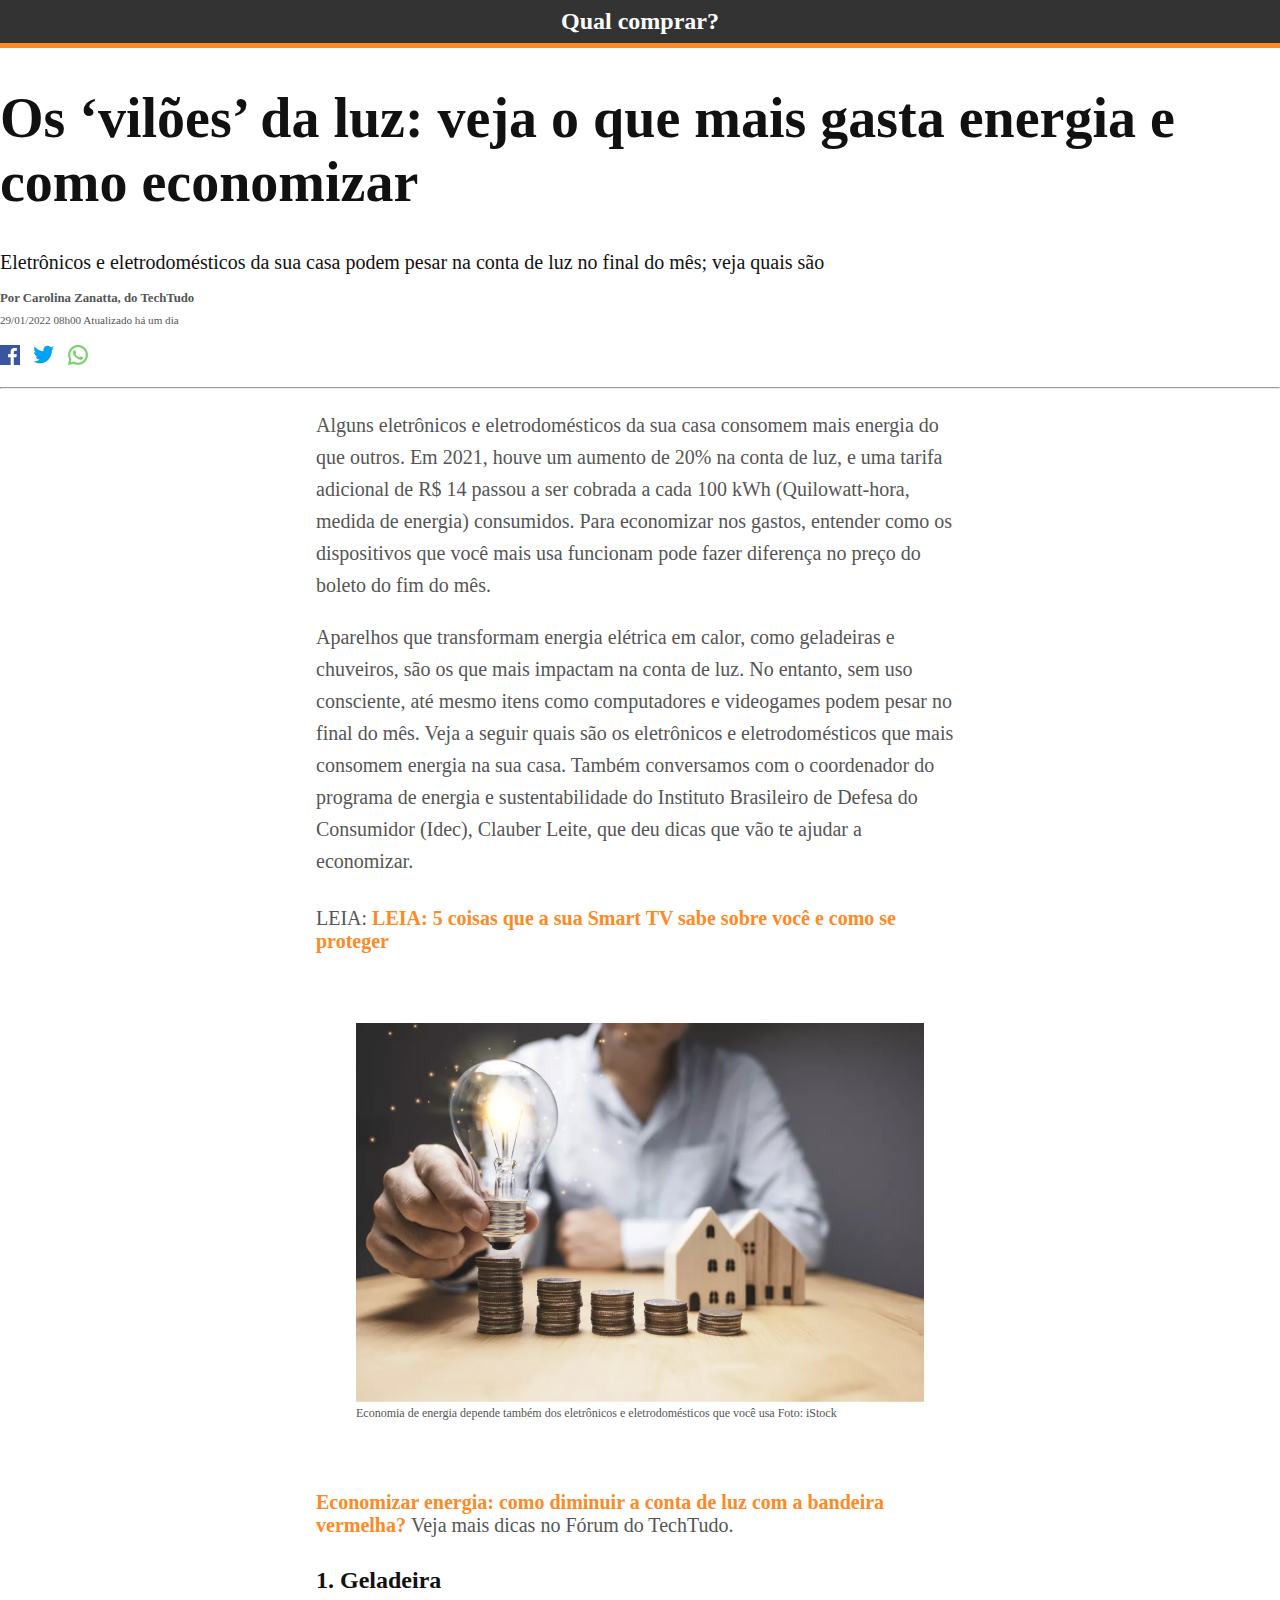
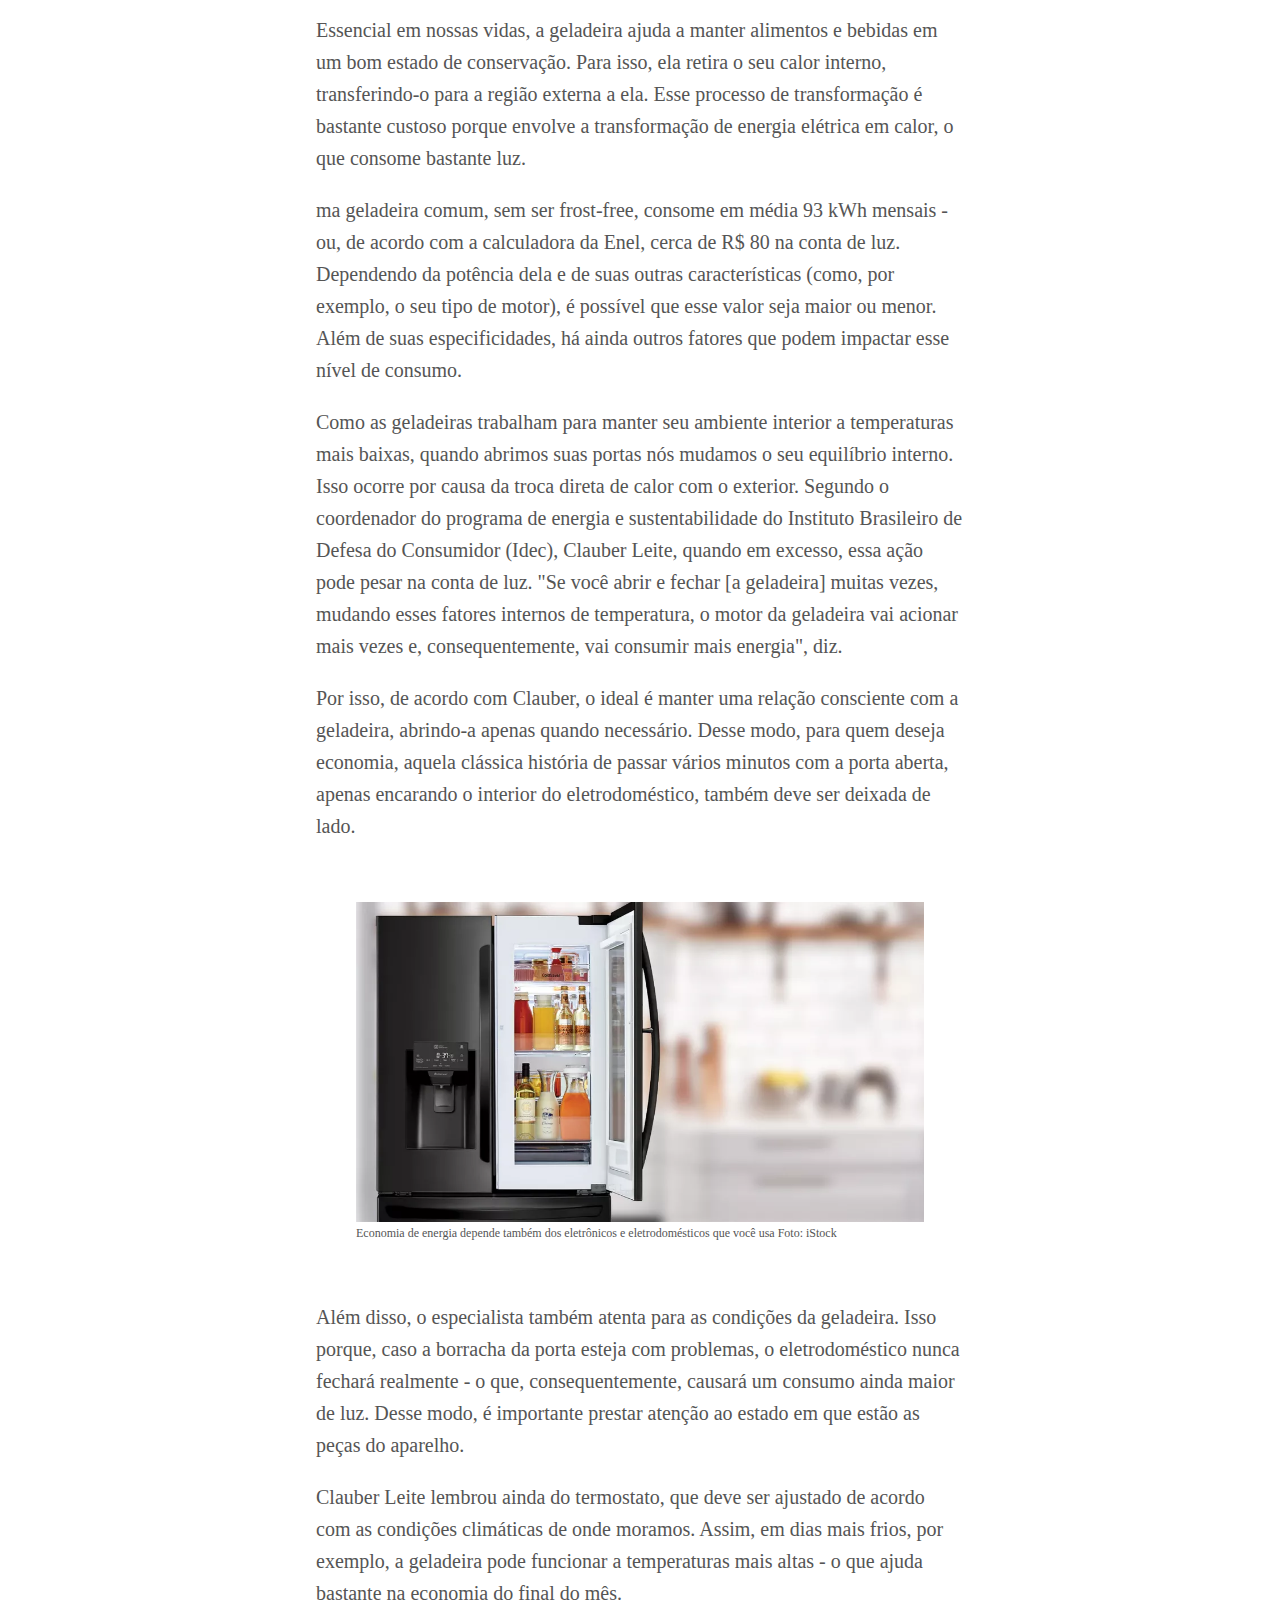
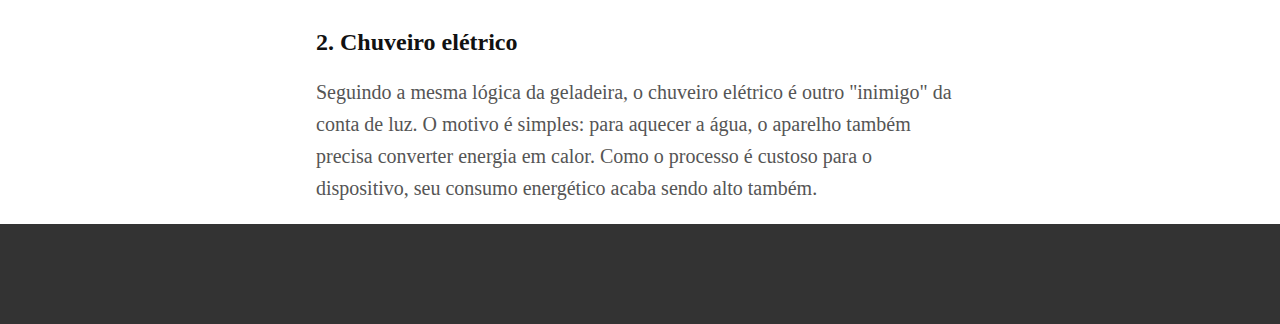
<file: Aula/PaginaDeNavegacao/index.html>
<!DOCTYPE html>
<html lang="en">

<head>
    <meta charset="UTF-8">
    <meta name="viewport" content="width=device-width, initial-scale=1.0">
    <link rel="stylesheet" href="./style.css">
    <link rel="preconnect" href="https://fonts.googleapis.com">
    <link rel="preconnect" href="https://fonts.gstatic.com" crossorigin>
    <link href="https://fonts.googleapis.com/css2?family=Open+Sans:ital,wght@0,300..800;1,300..800&display=swap"
        rel="stylesheet">
    <title>Qual comprar</title>
</head>

<body>
    <div class="top-bar">Qual comprar?</div>

    <div class="Container">
        <div class="header">
            <h1 class="headline">Os ‘vilões’ da luz: veja o que mais 
                gasta energia e como economizar
            </h1>
            <h2 class="subtitle">
                Eletrônicos e eletrodomésticos da sua casa podem pesar na conta de luz no final do mês;
                veja quais são
            </h2>

            <div>
                <div class="author">
                    Por Carolina Zanatta, do TechTudo
                </div>
                <small>
                    <sub>
                        29/01/2022 08h00 Atualizado há um dia
                    </sub>
                </small>
            </div>
            <div class="social-icons">
                <a href="">
                    <img class="social-icon" src="./images/facebook.png" alt="facebook">
                </a>

                <a href="">
                    <img class="social-icon" src="./images/twitter.png" alt="twitter">
                </a>

                <a href="">
                    <img class="social-icon" src="./images/whatsapp.png" alt="whatsapp">
                </a>
            </div>
            <hr>

        </div>

        <div class="content">
            <p>
                Alguns eletrônicos e eletrodomésticos da sua casa consomem mais
                energia do que outros. Em 2021, houve um aumento de 20% na conta
                de luz, e uma tarifa adicional de R$ 14 passou a ser cobrada a cada 100
                kWh (Quilowatt-hora, medida de energia) consumidos. Para
                economizar nos gastos, entender como os dispositivos que você mais
                usa funcionam pode fazer diferença no preço do boleto do fim do mês.
            </p>
            <p>
                Aparelhos que transformam energia elétrica em calor, como geladeiras
                e chuveiros, são os que mais impactam na conta de luz. No entanto,
                sem uso consciente, até mesmo itens como computadores e
                videogames podem pesar no final do mês. Veja a seguir quais são os
                eletrônicos e eletrodomésticos que mais consomem energia na sua
                casa. Também conversamos com o coordenador do programa de
                energia e sustentabilidade do Instituto Brasileiro de Defesa do
                Consumidor (Idec), Clauber Leite, que deu dicas que vão te ajudar a
                economizar.
            </p>
            <div class="cta">
                LEIA:
                <a href="#">
                    LEIA: 5 coisas que a sua Smart TV sabe sobre você e como se proteger
                </a>
            </div>
            <figure>
                <img src="./images/moedas.png" alt="Moedas">
                <figcaption>
                    Economia de energia depende também dos eletrônicos e eletrodomésticos que você usa Foto: iStock
                </figcaption>
            </figure>
            <div class="cta">
                <a href="#">
                    Economizar energia: como diminuir a conta de luz com a bandeira
                    vermelha?
                </a>
                Veja mais dicas no Fórum do TechTudo.
            </div>
            <h2>1. Geladeira </h2>
            <p>
                Essencial em nossas vidas, a geladeira ajuda a manter alimentos e
                bebidas em um bom estado de conservação. Para isso, ela retira o seu
                calor interno, transferindo-o para a região externa a ela. Esse processo
                de transformação é bastante custoso porque envolve a transformação
                de energia elétrica em calor, o que consome bastante luz.
            </p>
            <p>
                ma geladeira comum, sem ser frost-free, consome em média 93 kWh
                mensais - ou, de acordo com a calculadora da Enel, cerca de R$ 80 na
                conta de luz. Dependendo da potência dela e de suas outras
                características (como, por exemplo, o seu tipo de motor), é possível
                que esse valor seja maior ou menor. Além de suas especificidades, há
                ainda outros fatores que podem impactar esse nível de consumo.
            </p>
            <p>
                Como as geladeiras trabalham para manter seu ambiente interior a
                temperaturas mais baixas, quando abrimos suas portas nós mudamos
                o seu equilíbrio interno. Isso ocorre por causa da troca direta de calor
                com o exterior. Segundo o coordenador do programa de energia e
                sustentabilidade do Instituto Brasileiro de Defesa do Consumidor
                (Idec), Clauber Leite, quando em excesso, essa ação pode pesar na
                conta de luz. "Se você abrir e fechar [a geladeira] muitas vezes,
                mudando esses fatores internos de temperatura, o motor da geladeira
                vai acionar mais vezes e, consequentemente, vai consumir mais
                energia", diz.
            </p>
            <p>
                Por isso, de acordo com Clauber, o ideal é manter uma relação
                consciente com a geladeira, abrindo-a apenas quando necessário.
                Desse modo, para quem deseja economia, aquela clássica história de
                passar vários minutos com a porta aberta, apenas encarando o interior
                do eletrodoméstico, também deve ser deixada de lado.
            </p>
            <figure>
                <img src="./images/geladeira.png" alt="Geladeira">
                <figcaption>
                    Economia de energia depende também dos eletrônicos e eletrodomésticos que você usa Foto: iStock
                </figcaption>
            </figure>
            <p>
                Além disso, o especialista também atenta para as condições da
                geladeira. Isso porque, caso a borracha da porta esteja com problemas,
                o eletrodoméstico nunca fechará realmente - o que,
                consequentemente, causará um consumo ainda maior de luz. Desse
                modo, é importante prestar atenção ao estado em que estão as peças
                do aparelho.
            </p>
            <p>
                Clauber Leite lembrou ainda do termostato, que deve ser ajustado de
                acordo com as condições climáticas de onde moramos. Assim, em dias
                mais frios, por exemplo, a geladeira pode funcionar a temperaturas
                mais altas - o que ajuda bastante na economia do final do mês.
            </p>
            <h2>2. Chuveiro elétrico</h2>
            <p>
                Seguindo a mesma lógica da geladeira, o chuveiro elétrico é outro
                "inimigo" da conta de luz. O motivo é simples: para aquecer a água, o
                aparelho também precisa converter energia em calor. Como o
                processo é custoso para o dispositivo, seu consumo energético acaba
                sendo alto também.
            </p> 
        </div>
    </div>
    <div class="footer"></div>

</body>

</html>
</file>
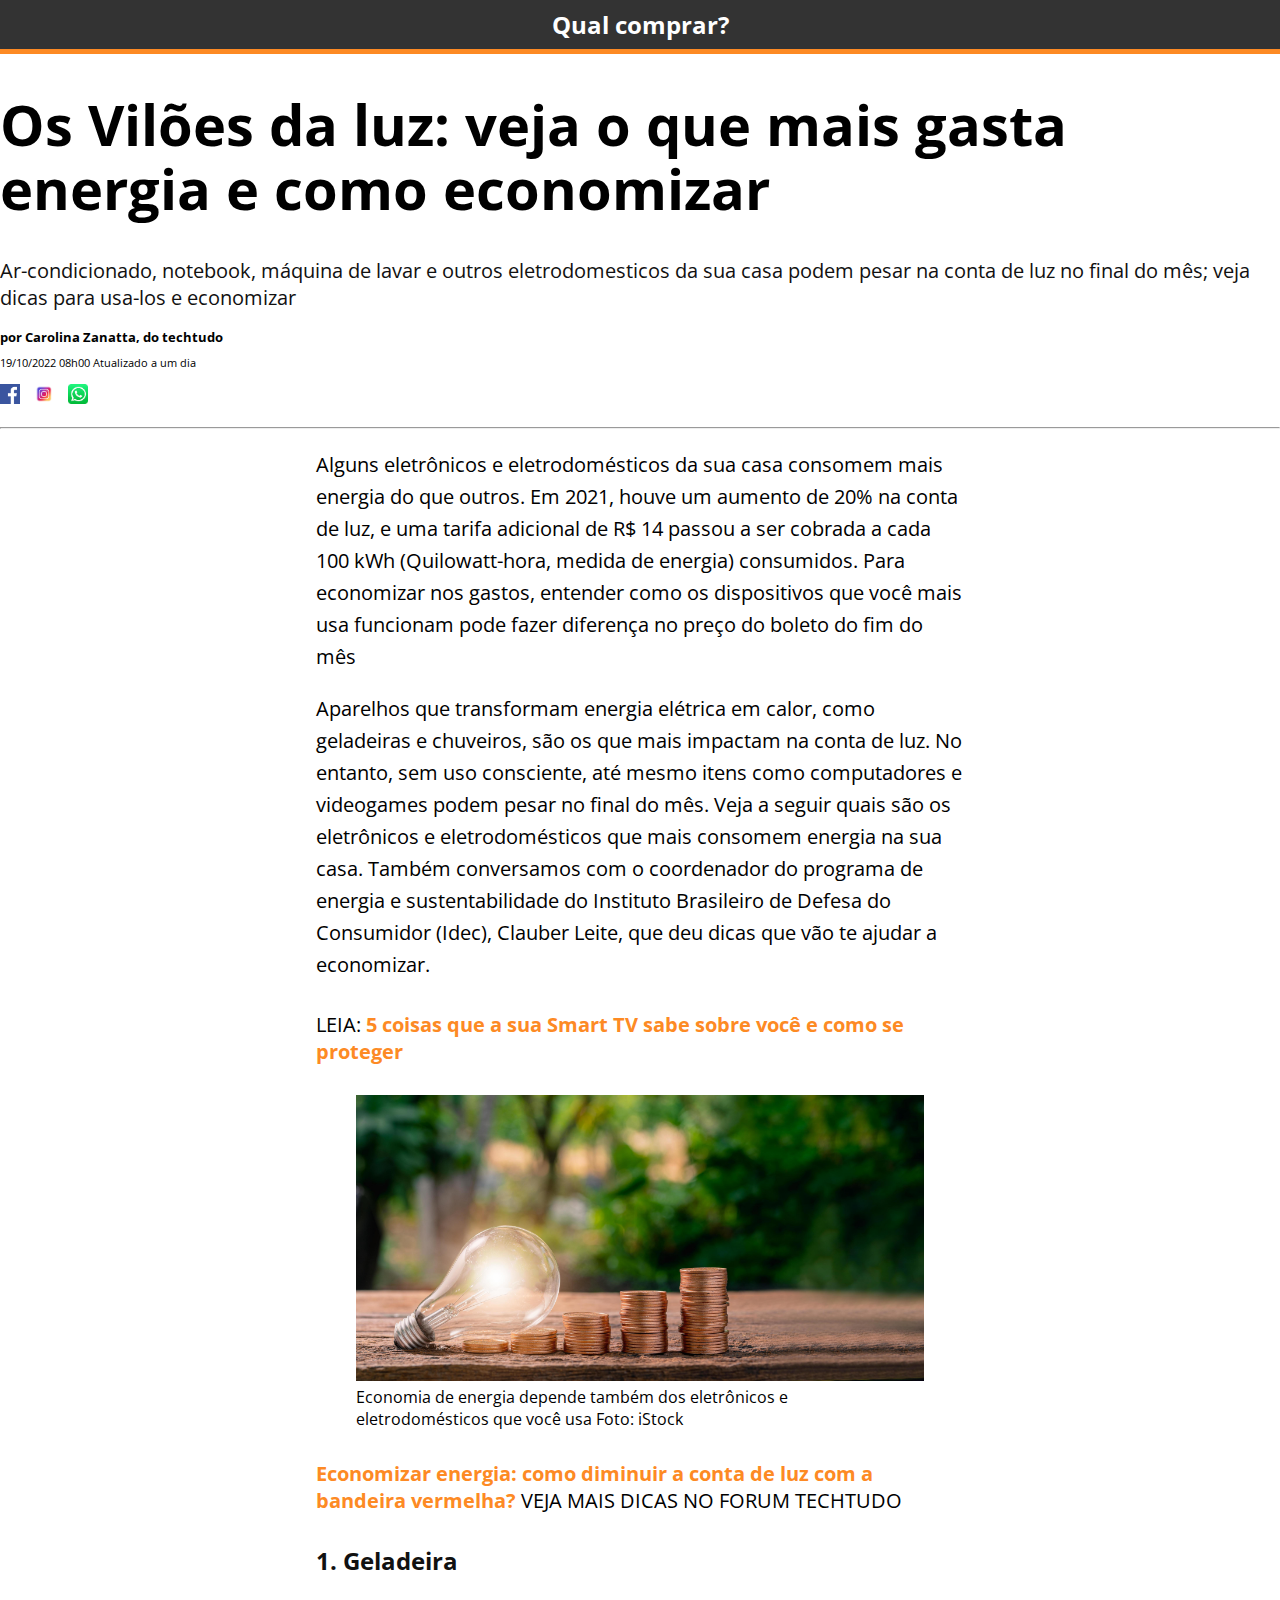
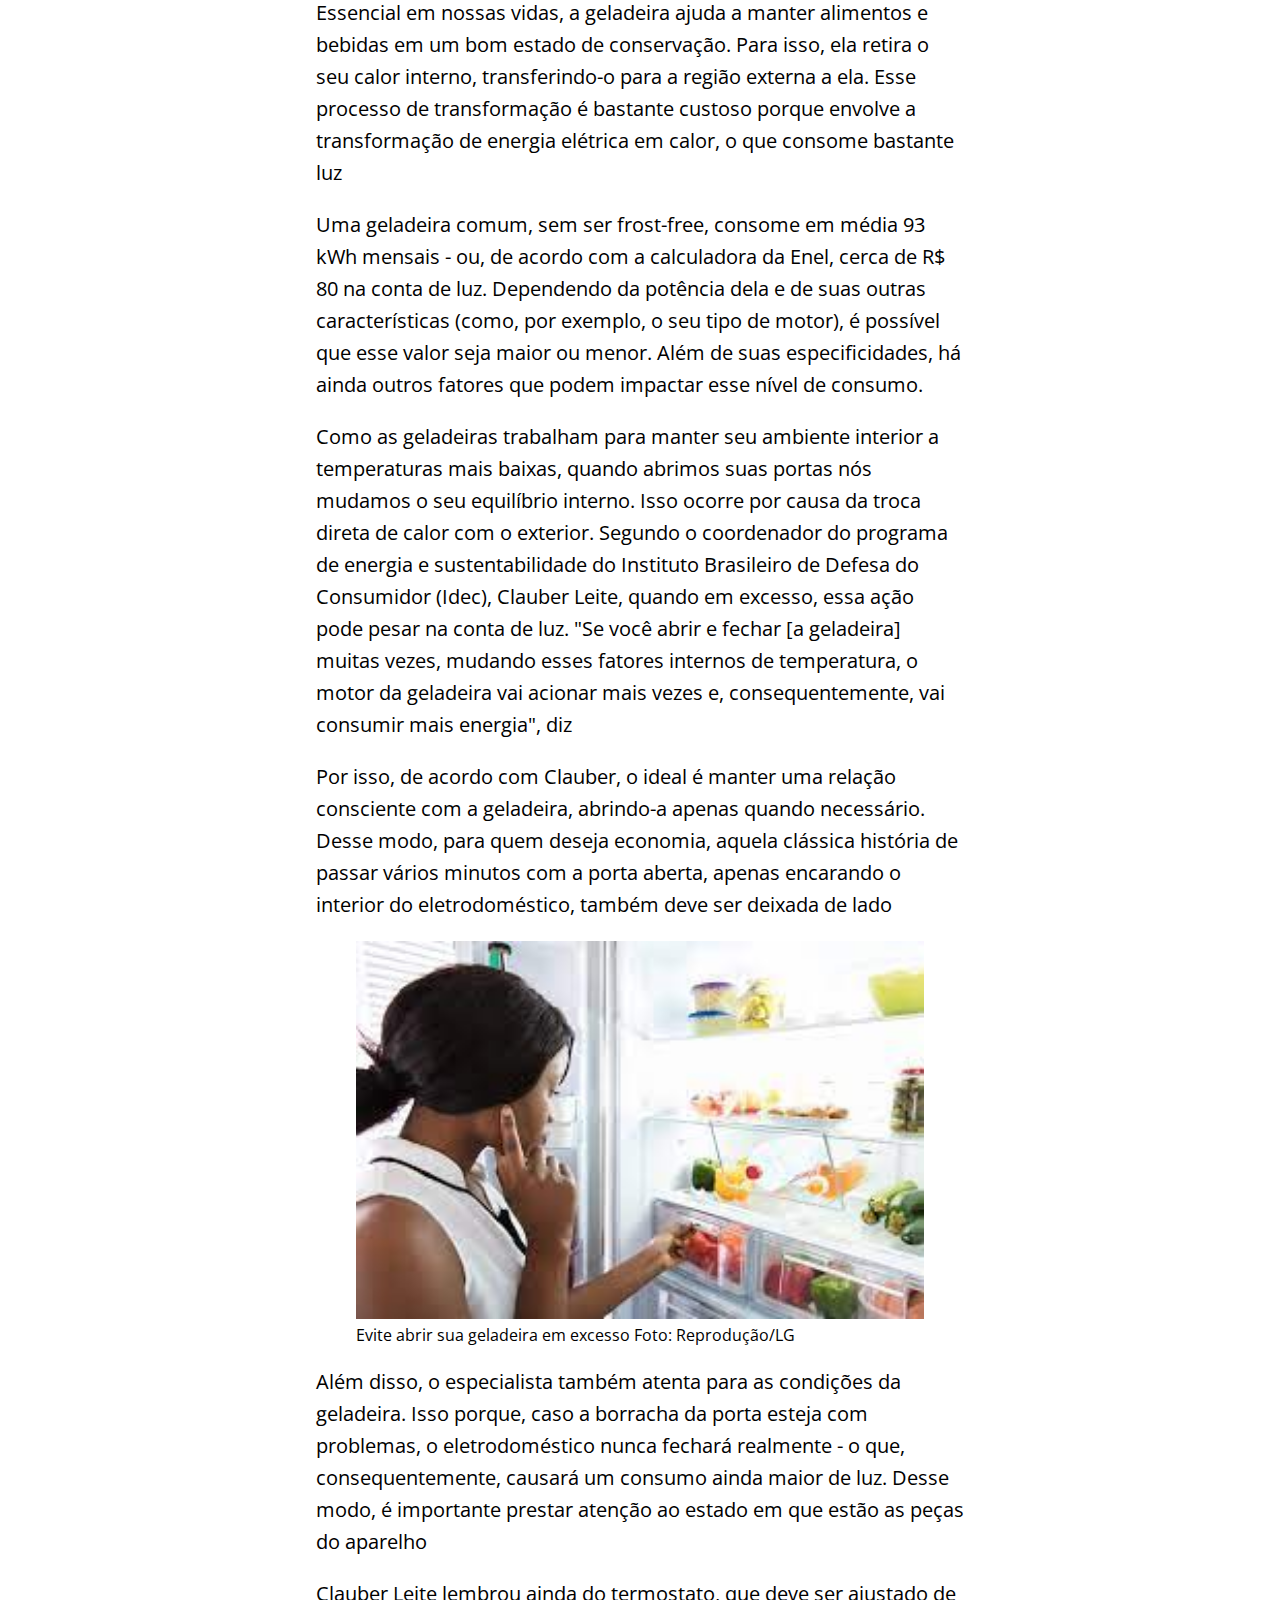
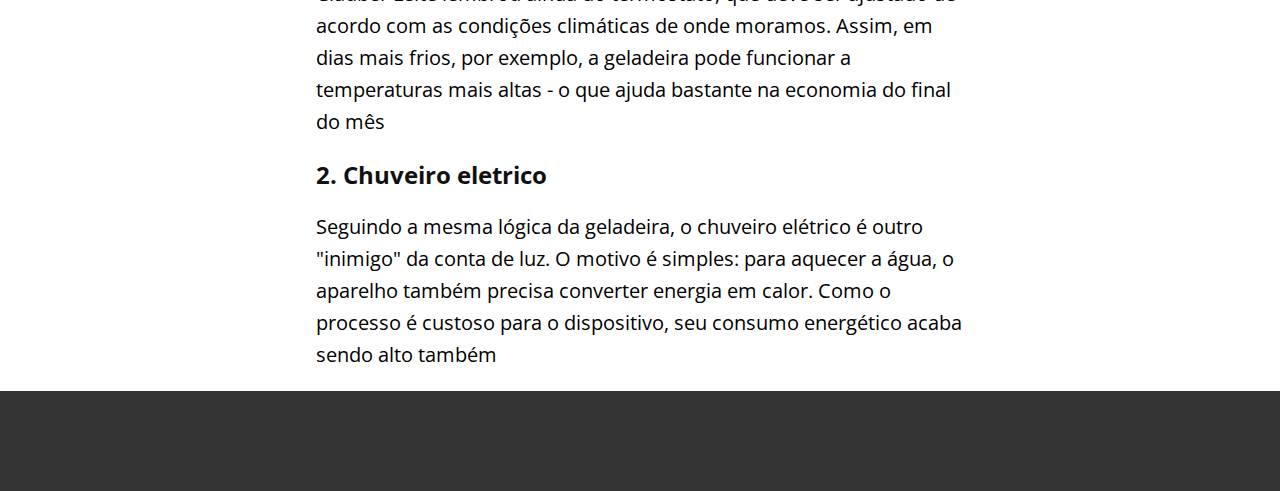
<file: noticia/noticias.html>
<!DOCTYPE html>
<html lang="pt-br">

<head>
<meta charset="UTF-8">
<link rel="stylesheet" href="./StyleNoticias.css">
<title>Qual comprar?</title>
<link rel="preconnect" href="https://fonts.googleapis.com">
<link rel="preconnect" href="https://fonts.gstatic.com" crossorigin>
<link href="https://fonts.googleapis.com/css2?family=Open+Sans:wght@300;400;500;700&display=swap" rel="stylesheet">

</head>

<body>
    <div class="top-bar">Qual comprar?</div>
   <div class="container"> 
      <div class="header"> 
      
         <h1 class="headline">Os Vilões da luz: veja o que mais gasta energia e como economizar</h1>
         <h2 class="subtitle">
            Ar-condicionado, notebook, máquina de lavar e outros eletrodomesticos da sua casa podem pesar
            na conta de luz no final do mês; veja dicas para usa-los e economizar
         </h2>
         <div class="author">
            por Carolina Zanatta, do techtudo
         </div>
         <small>
            <sub>
            19/10/2022 08h00 Atualizado a um dia
            </sub>
         </small>
      </div>
     <div class="social-icons">
      <a href="">
          <img class="social-icon" src="./images/fb.jpg" alts="Facebook">
      </a>
     
      <a href="">
         <img class="social-icon" src="./images/instagram-icone-novo_1057-2227.webp" alts="instagram">
     </a>
     
      <a href="">
         <img class="social-icon" src="images/wats.jpg" alts="WhatsApp">
      </a>
     </div>
          <hr>
    </div>
             <div class="contend">
            <p>
               Alguns eletrônicos e eletrodomésticos da sua casa consomem mais 
energia do que outros. Em 2021, houve um aumento de 20% na conta 
de luz, e uma tarifa adicional de R$ 14 passou a ser cobrada a cada 100 
kWh (Quilowatt-hora, medida de energia) consumidos. Para 
economizar nos gastos, entender como os dispositivos que você mais 
usa funcionam pode fazer diferença no preço do boleto do fim do mês
            </p>

            <p>     
               Aparelhos que transformam energia elétrica em calor, como geladeiras 
            e chuveiros, são os que mais impactam na conta de luz. No entanto, 
            sem uso consciente, até mesmo itens como computadores e 
            videogames podem pesar no final do mês. Veja a seguir quais são os 
            eletrônicos e eletrodomésticos que mais consomem energia na sua 
            casa. Também conversamos com o coordenador do programa de 
            energia e sustentabilidade do Instituto Brasileiro de Defesa do 
            Consumidor (Idec), Clauber Leite, que deu dicas que vão te ajudar a 
            economizar.          
            </p>
      <div class="cta">
      <!--CTA= "call to action ou chamado para ação ou seja textos com link" -->
      LEIA:
      <a href="#">
         5 coisas que a sua Smart TV sabe sobre você e como se proteger
      </a>
   </div>
    <figure>
       <img src="./images/moedas.jpg" alt="">
       <figcaption>Economia de energia depende também dos eletrônicos e eletrodomésticos que você usa Foto: iStock</figcaption>
    </figure>
    <div class="cta">
      <a href="#">
         Economizar energia: como diminuir a conta de luz com a bandeira 
         vermelha?
      </a>
      VEJA MAIS DICAS NO FORUM TECHTUDO
   </div>

   <h2>1. Geladeira</h2>
   <p>Essencial em nossas vidas, a geladeira ajuda a manter alimentos e 
      bebidas em um bom estado de conservação. Para isso, ela retira o seu 
      calor interno, transferindo-o para a região externa a ela. Esse processo 
      de transformação é bastante custoso porque envolve a transformação 
      de energia elétrica em calor, o que consome bastante luz</p>
   
   <p>Uma geladeira comum, sem ser frost-free, consome em média 93 kWh 
      mensais - ou, de acordo com a calculadora da Enel, cerca de R$ 80 na 
      conta de luz. Dependendo da potência dela e de suas outras 
      características (como, por exemplo, o seu tipo de motor), é possível 
      que esse valor seja maior ou menor. Além de suas especificidades, há 
      ainda outros fatores que podem impactar esse nível de consumo.</p>
   
   <p> Como as geladeiras trabalham para manter seu ambiente interior a 
      temperaturas mais baixas, quando abrimos suas portas nós mudamos 
      o seu equilíbrio interno. Isso ocorre por causa da troca direta de calor 
      com o exterior. Segundo o coordenador do programa de energia e 
      sustentabilidade do Instituto Brasileiro de Defesa do Consumidor 
      (Idec), Clauber Leite, quando em excesso, essa ação pode pesar na 
      conta de luz. "Se você abrir e fechar [a geladeira] muitas vezes, 
      mudando esses fatores internos de temperatura, o motor da geladeira 
      vai acionar mais vezes e, consequentemente, vai consumir mais 
      energia", diz</p>
  
   <p>Por isso, de acordo com Clauber, o ideal é manter uma relação 
      consciente com a geladeira, abrindo-a apenas quando necessário. 
      Desse modo, para quem deseja economia, aquela clássica história de 
      passar vários minutos com a porta aberta, apenas encarando o interior 
      do eletrodoméstico, também deve ser deixada de lado</p>
      <figure>
         <img src="./images/geladeira.jpg" alt="">
         <figcaption>Evite abrir sua geladeira em excesso Foto: Reprodução/LG</figcaption>
      </figure>
      
      <p>Além disso, o especialista também atenta para as condições da 
         geladeira. Isso porque, caso a borracha da porta esteja com problemas, 
         o eletrodoméstico nunca fechará realmente - o que, 
         consequentemente, causará um consumo ainda maior de luz. Desse 
         modo, é importante prestar atenção ao estado em que estão as peças 
         do aparelho </p>

      <p>Clauber Leite lembrou ainda do termostato, que deve ser ajustado de 
         acordo com as condições climáticas de onde moramos. Assim, em dias 
         mais frios, por exemplo, a geladeira pode funcionar a temperaturas 
         mais altas - o que ajuda bastante na economia do final do mês</p>

         <h2>2. Chuveiro eletrico</h2>
         <p>Seguindo a mesma lógica da geladeira, o chuveiro elétrico é outro 
            "inimigo" da conta de luz. O motivo é simples: para aquecer a água, o 
            aparelho também precisa converter energia em calor. Como o 
            processo é custoso para o dispositivo, seu consumo energético acaba 
            sendo alto também</p>
             </div>
             <div class="footer"></div>

</body>
</file>
<file: Aula/PaginaDeNavegacao/style.css>
body {
    font-family: 'Open Sans' Arial, Helvetica, sans-serif;
    margin: 0;
    padding: 0;
    color: #555;
}
h1,h2{
    color: #111;
}

.top-bar {
    background-color: #333;
    color: white;
    font-size: 24px;
    font-weight: bold;
    text-align: center;
    padding: 8px;
    border-bottom: 5px solid #fd8a24;
}

.Conteiner {
    max-width: 888px;
    margin: auto;
    padding: 30px;
   
}

.headline{
    font-size: 56px;
    line-height: 64px;

}

.subtitle{
    font-weight: normal;
    font-size: 20px;
}

.author{
    font-weight: bold;
    font-size: 0.8em;

}

.social-icons{
    margin-top: 10px;

}

.social-icon{
    width: 20px;
    padding: 10px 10px 10px 0;
}
a{
    text-decoration: none;
    color: #fd8a24;
    font-weight: bolder;
}
.content{
    max-width: 648px;
    margin: auto;
}
p{
    font-size: 20px;
    line-height: 32px;
}
.cta{
    font-size: 20px;
    margin: 30px 0;
}
figure{
    padding: 0;
    padding: 40px 0;
    font-size: 12px;
}
figure>img{
    width: 100%;
}
.footer{
    background-color: #333;
    height: 100px;
}
</file>
<file: noticia/StyleNoticias.css>
body {
    font-family: 'open sans', Arial, Helvetica, sans-serif ;
    margin: 0;
    padding: 0;
}
.top-bar{
 background-color: #333;
 color: white;
font-size: 24px;
font-weight: bold;
text-align: center;
padding: 8px;
border-bottom: 5px solid #fd8a24;
         }
         
         .h1,h2{
            color: #111;
         }
        
    .conteiner{
     max-width: 888px;
     margin: auto;
     padding: 30px;
    }

    .headline{
     font-size: 56px;
     line-height: 64px;
     /* a diferença entre font-size e line heigth é sempre 8 para ficar ideal*/

    }

    .subtitle{
         font-weight: normal;
         font-size: 20px;

    }

    .author{
        font-weight: bold;
        font-size: 0.8em;
    }

    .social-icons{
    margin-top: 5px;
    }

    .social-icon{
        width: 20px;
        padding: 10px 10px 10px 0;

    }
    
    a{
    text-decoration: none;
    color: #fd8a24;
    font-weight: 700;
    }
    .contend{
        max-width: 648px;
        margin: auto;
    }

    p{
        font-size: 20px;
        line-height: 32px;
    }
    .cta{
        font-size: 20px;
        margin: 30px 0;
    }
    
    .figure{
     padding: 0;
     margin: 0;
     font-size: 12px;
    }

    figure>img{
        width: 100%;
    }

    .footer{
        background-color: #333;
        height: 100px;
        
    }
</file>
